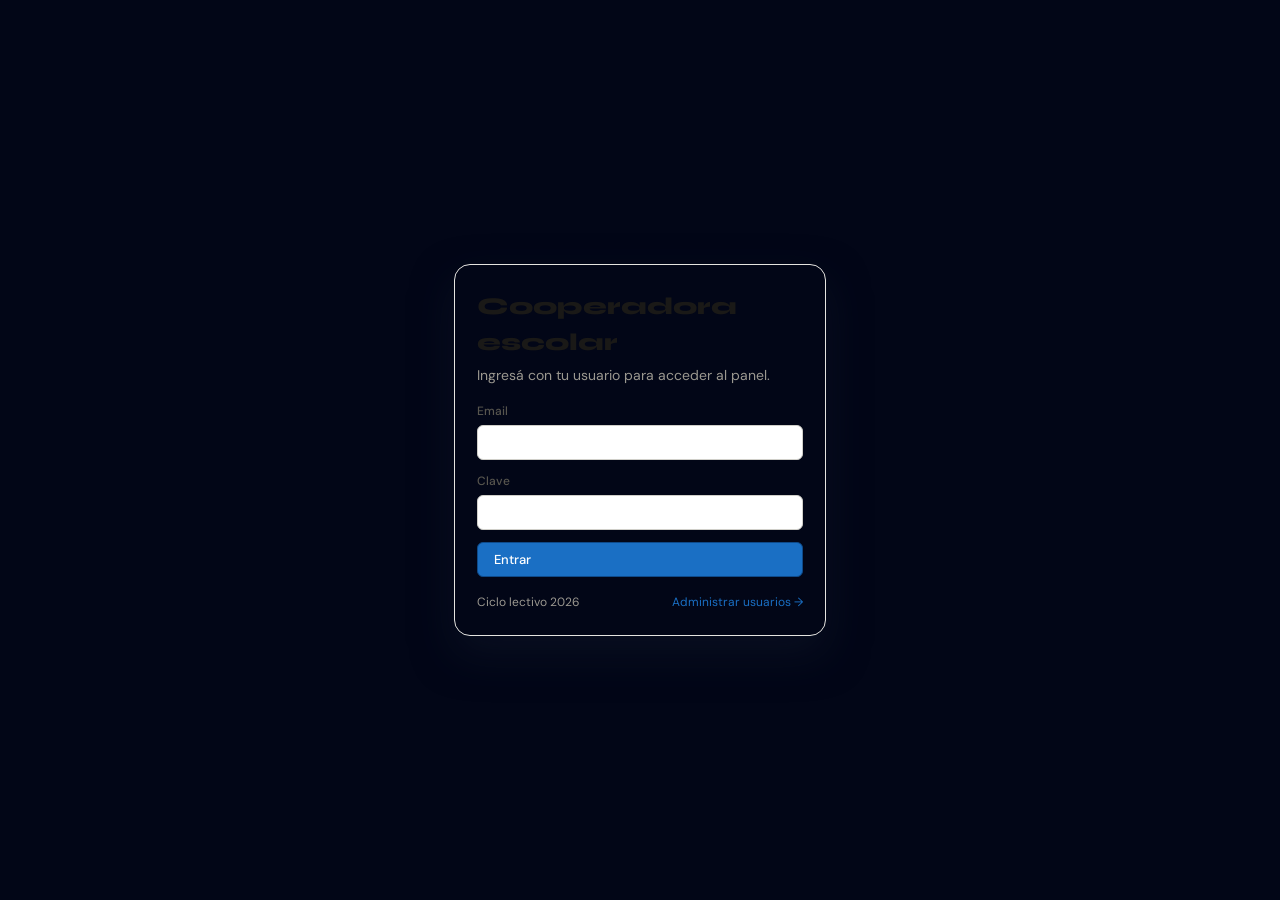
<file: templates/login.html>
<!DOCTYPE html>
<html lang="es">
<head>
<meta charset="UTF-8"><meta name="viewport" content="width=device-width, initial-scale=1.0">
<title>Ingreso – Cooperadora Escolar</title>
<link rel="preconnect" href="https://fonts.googleapis.com">
<link href="https://fonts.googleapis.com/css2?family=DM+Sans:wght@300;400;500;600&family=Syne:wght@700;800&display=swap" rel="stylesheet">
<link rel="stylesheet" href="/static/css/main.css">
<style>
  body{background:var(--bg-body,#020617);display:flex;align-items:center;justify-content:center;min-height:100vh;margin:0;font-family:'DM Sans',system-ui,sans-serif}
  .login-shell{width:100%;max-width:420px;padding:24px}
  .login-card{background:var(--bg-elevated,#020617);border-radius:16px;border:1px solid var(--border,#1f2937);padding:24px 22px;box-shadow:0 18px 40px rgba(15,23,42,.5)}
  .login-title{font-family:'Syne',system-ui,sans-serif;font-size:24px;font-weight:800;margin:0 0 4px}
  .login-sub{color:var(--text-3,#9ca3af);font-size:14px;margin-bottom:16px}
  .login-footer{margin-top:16px;font-size:12px;color:var(--text-3,#9ca3af);display:flex;justify-content:space-between;align-items:center}
</style>
</head>
<body>
<div class="login-shell">
  <div class="login-card">
    <h1 class="login-title">Cooperadora escolar</h1>
    <p class="login-sub">Ingresá con tu usuario para acceder al panel.</p>
    <div class="form-group"><label class="form-label">Email</label><input id="login-email" type="email" autocomplete="username"></div>
    <div class="form-group"><label class="form-label">Clave</label><input id="login-pass" type="password" autocomplete="current-password"></div>
    <div style="display:flex;gap:8px;margin-top:6px"><button class="btn btn-primary" style="flex:1" onclick="login()">Entrar</button></div>
    <div id="login-msg" style="margin-top:10px;font-size:13px;color:var(--text-3)"></div>
    <div class="login-footer">
      <span>Ciclo lectivo 2026</span>
      <a href="usuarios.html" style="color:var(--blue,#3b82f6);text-decoration:none;font-size:12px">Administrar usuarios →</a>
    </div>
  </div>
</div>
<div id="toast"></div>
<script src="/static/api.js"></script>
<script>
async function login(){
  var e=document.getElementById('login-email').value.trim();
  var p=document.getElementById('login-pass').value;
  if(!e||!p){showToast('Ingresá email y clave','error');return;}
  try{
    var r=await API.post('/api/login',{email:e,password:p});
    localStorage.setItem('user',JSON.stringify(r));
    document.getElementById('login-msg').textContent='Sesión iniciada como '+r.email;
    window.location.href='index.html';
  }catch(err){
    document.getElementById('login-msg').textContent='';
    showToast(err.message,'error');
  }
}
</script>
</body>
</html>
</file>
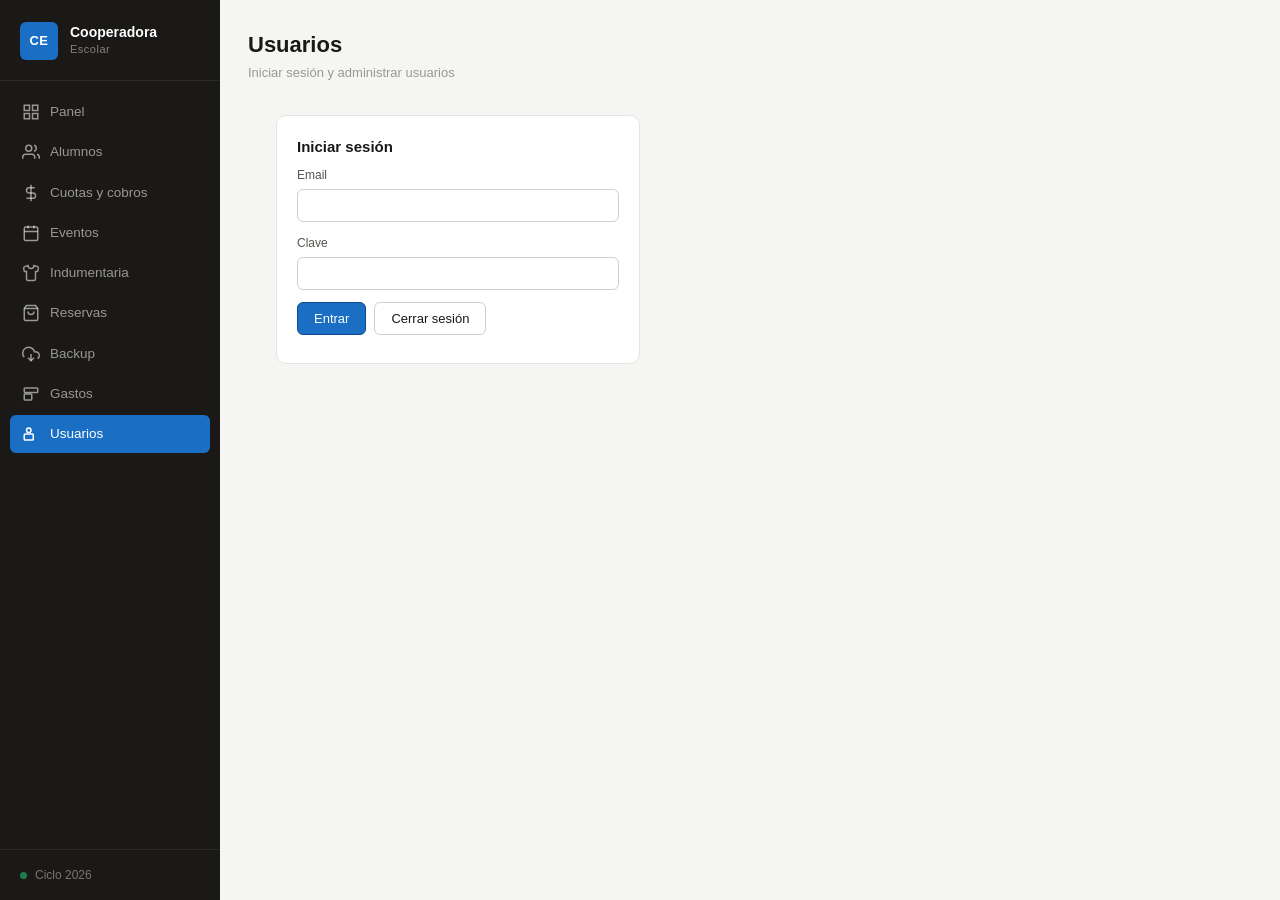
<file: templates/usuarios.html>
<!DOCTYPE html>
<html lang="es">
<head>
<meta charset="UTF-8"><meta name="viewport" content="width=device-width, initial-scale=1.0">
<title>Usuarios – Cooperadora Escolar</title>
<link rel="stylesheet" href="/static/css/main.css">
</head>
<body>
<div class="layout">
  <main class="main-content">
    <header class="topbar">
      <div><h1 class="page-title">Usuarios</h1><p class="page-subtitle">Iniciar sesión y administrar usuarios</p></div>
      <div class="topbar-actions"></div>
    </header>
    <div class="page-content">
      <div style="max-width:420px;margin:8px 0">
        <div class="card">
          <div style="margin-bottom:8px;font-weight:700">Iniciar sesión</div>
          <div class="form-group"><label class="form-label">Email</label><input id="login-email" type="email"></div>
          <div class="form-group"><label class="form-label">Clave</label><input id="login-pass" type="password"></div>
          <div style="display:flex;gap:8px"><button class="btn btn-primary" onclick="login()">Entrar</button><button class="btn" onclick="logout()">Cerrar sesión</button></div>
          <div id="login-msg" style="margin-top:8px;color:var(--text-3)"></div>
        </div>
      </div>

      <div id="admin-area" style="display:none;margin-top:12px">
        <div class="card">
          <div style="display:flex;justify-content:space-between;align-items:center"><strong>Usuarios existentes</strong><button class="btn" onclick="recargarUsers()">Recargar</button></div>
          <table class="table" style="margin-top:8px"><thead><tr><th>Email</th><th>Activo</th><th style="width:160px"></th></tr></thead><tbody id="tbody-users"></tbody></table>
        </div>
        <div class="card" style="margin-top:12px">
          <div style="font-weight:700">Crear usuario</div>
          <div class="form-group"><label class="form-label">Email</label><input id="new-email" type="email"></div>
          <div class="form-group"><label class="form-label">Clave</label><input id="new-pass" type="password"></div>
          <div style="display:flex;gap:8px"><button class="btn btn-primary" onclick="crearUser()">Crear</button></div>
        </div>
      </div>
    </div>
  </main>
</div>
<div id="toast"></div>
<script src="/static/api.js"></script>
<script src="/static/sidebar.js"></script>
<script>
function showAdminArea(on){ document.getElementById('admin-area').style.display=on?'block':'none'; }
async function login(){ var e=document.getElementById('login-email').value; var p=document.getElementById('login-pass').value; try{ var r=await API.post('/api/login',{email:e,password:p}); document.getElementById('login-msg').textContent='Conectado: '+r.email; localStorage.setItem('user',JSON.stringify(r)); showAdminArea(true); recargarUsers(); }catch(err){ showToast(err.message,'error'); } }
function logout(){ localStorage.removeItem('user'); document.getElementById('login-msg').textContent=''; showAdminArea(false); }
async function recargarUsers(){ try{ var data=await API.get('/api/users'); document.getElementById('tbody-users').innerHTML=data.map(u=>`<tr><td>${u.email}</td><td>${u.activo? 'Sí':'No'}</td><td style="display:flex;gap:6px"><button class="btn btn-sm" onclick="editarUserPrompt(${u.id},'${u.email}')">Editar</button></td></tr>`).join(''); }catch(e){showToast(e.message,'error');} }
function editarUserPrompt(id,email){ var nuevo=prompt('Nuevo email',email); if(!nuevo) return; var pw=prompt('Nueva clave (dejar vacío para no cambiar)'); API.put('/api/users/'+id,{email:nuevo,password:pw}).then(()=>{showToast('Usuario actualizado');recargarUsers();}).catch(e=>showToast(e.message,'error')) }
async function crearUser(){ var e=document.getElementById('new-email').value; var p=document.getElementById('new-pass').value; if(!e||!p){showToast('Complete email y clave','error');return;} try{ await API.post('/api/users',{email:e,password:p}); showToast('Usuario creado'); document.getElementById('new-email').value=''; document.getElementById('new-pass').value=''; recargarUsers(); }catch(e){showToast(e.message,'error');} }
// si ya hay user en localStorage
if(localStorage.getItem('user')){ showAdminArea(true); recargarUsers(); }
</script>
</body>
</html>
</file>
<file: static/css/main.css>
/* ===== RESET & BASE ===== */
*, *::before, *::after { box-sizing: border-box; margin: 0; padding: 0; }

:root {
  --blue: #1a6fc4;
  --blue-light: #e8f2fd;
  --blue-dark: #0e4a8a;
  --green: #1e7d4b;
  --green-light: #e6f5ee;
  --amber: #b45309;
  --amber-light: #fef3cd;
  --purple: #6d28d9;
  --purple-light: #ede9fe;
  --red: #c0392b;
  --red-light: #fdecea;
  --wa: #1a7c3e;
  --wa-light: #e6f5ec;

  --bg: #f5f5f3;
  --surface: #ffffff;
  --border: #e5e4e0;
  --border-strong: #d0cfc9;
  --text: #1a1917;
  --text-2: #57554e;
  --text-3: #9b9890;

  --sidebar-w: 220px;
  --radius: 10px;
  --radius-sm: 6px;
}

html { font-size: 15px; }
body {
  font-family: 'DM Sans', sans-serif;
  background: var(--bg);
  color: var(--text);
  min-height: 100vh;
  line-height: 1.5;
}

/* ===== LAYOUT ===== */
.layout { display: flex; min-height: 100vh; }

/* ===== SIDEBAR ===== */
.sidebar {
  width: var(--sidebar-w);
  min-width: var(--sidebar-w);
  background: var(--text);
  color: #fff;
  display: flex;
  flex-direction: column;
  padding: 0;
  position: sticky;
  top: 0;
  height: 100vh;
}

.sidebar-brand {
  display: flex;
  align-items: center;
  gap: 12px;
  padding: 22px 20px 20px;
  border-bottom: 1px solid rgba(255,255,255,0.08);
  margin-bottom: 8px;
}
.brand-icon {
  width: 38px; height: 38px;
  background: var(--blue);
  border-radius: var(--radius-sm);
  display: flex; align-items: center; justify-content: center;
  font-family: 'Syne', sans-serif;
  font-weight: 800; font-size: 13px;
  color: #fff; letter-spacing: 0.5px;
  flex-shrink: 0;
}
.brand-name { font-family: 'Syne', sans-serif; font-weight: 700; font-size: 14px; line-height: 1.1; }
.brand-sub { font-size: 11px; color: rgba(255,255,255,0.45); letter-spacing: 0.5px; margin-top: 1px; }

.sidebar-nav { flex: 1; padding: 4px 10px; display: flex; flex-direction: column; gap: 2px; }
.nav-link {
  display: flex; align-items: center; gap: 10px;
  padding: 9px 12px;
  border-radius: var(--radius-sm);
  color: rgba(255,255,255,0.55);
  text-decoration: none; font-size: 13.5px; font-weight: 400;
  transition: all 0.15s;
}
.nav-link:hover { background: rgba(255,255,255,0.08); color: rgba(255,255,255,0.9); }
.nav-link.active { background: var(--blue); color: #fff; font-weight: 500; }

.sidebar-footer {
  padding: 16px 20px;
  border-top: 1px solid rgba(255,255,255,0.08);
}
.school-info { display: flex; align-items: center; gap: 8px; font-size: 12px; color: rgba(255,255,255,0.4); }
.school-dot { width: 7px; height: 7px; border-radius: 50%; background: var(--green); }

/* ===== MAIN ===== */
.main-content { flex: 1; overflow: auto; display: flex; flex-direction: column; }

.topbar {
  display: flex; align-items: flex-start; justify-content: space-between;
  padding: 28px 28px 0;
  margin-bottom: 24px;
}
.page-title { font-family: 'Syne', sans-serif; font-weight: 700; font-size: 22px; }
.page-subtitle { font-size: 13px; color: var(--text-3); margin-top: 2px; }
.date-badge {
  font-size: 12px; color: var(--text-3);
  background: var(--surface); border: 1px solid var(--border);
  padding: 6px 12px; border-radius: 20px;
  white-space: nowrap;
  text-transform: capitalize;
}

.topbar-actions { display: flex; align-items: center; gap: 10px; margin-top: 4px; }

/* ===== METRICS ===== */
.metrics-grid {
  display: grid; grid-template-columns: repeat(4, 1fr);
  gap: 14px; padding: 0 28px; margin-bottom: 20px;
}
.metric-card {
  background: var(--surface); border: 1px solid var(--border);
  border-radius: var(--radius); padding: 18px 20px;
  border-left: 4px solid transparent;
  transition: transform 0.15s, box-shadow 0.15s;
}
.metric-card:hover { transform: translateY(-2px); box-shadow: 0 4px 16px rgba(0,0,0,0.07); }
.metric-blue { border-left-color: var(--blue); }
.metric-green { border-left-color: var(--green); }
.metric-amber { border-left-color: var(--amber); }
.metric-purple { border-left-color: var(--purple); }
.metric-label { font-size: 12px; color: var(--text-3); font-weight: 500; text-transform: uppercase; letter-spacing: 0.5px; margin-bottom: 6px; }
.metric-value { font-family: 'Syne', sans-serif; font-weight: 700; font-size: 26px; line-height: 1; margin-bottom: 4px; }
.metric-sub { font-size: 12px; color: var(--text-3); }
.metric-blue .metric-value { color: var(--blue); }
.metric-green .metric-value { color: var(--green); }
.metric-amber .metric-value { color: var(--amber); }
.metric-purple .metric-value { color: var(--purple); }

/* ===== DASHBOARD GRID ===== */
.dashboard-grid { display: grid; grid-template-columns: 1fr 1fr; gap: 14px; padding: 0 28px; margin-bottom: 14px; }

/* ===== CARDS ===== */
.card {
  background: var(--surface); border: 1px solid var(--border);
  border-radius: var(--radius); padding: 20px;
  margin: 0 28px 14px;
}
.card-header { display: flex; align-items: center; justify-content: space-between; margin-bottom: 14px; }
.card-title { font-size: 14px; font-weight: 600; }
.card-link { font-size: 12px; color: var(--blue); text-decoration: none; }
.card-link:hover { text-decoration: underline; }

/* ===== TABLE ===== */
.table { width: 100%; border-collapse: collapse; font-size: 13px; }
.table th { text-align: left; padding: 6px 10px; color: var(--text-3); font-weight: 500; font-size: 11.5px; text-transform: uppercase; letter-spacing: 0.4px; border-bottom: 1px solid var(--border); }
.table td { padding: 9px 10px; border-bottom: 1px solid var(--border); }
.table tr:last-child td { border-bottom: none; }
.table tbody tr:hover td { background: var(--bg); }

.text-red { color: var(--red); font-weight: 500; }
.text-green { color: var(--green); font-weight: 500; }
.text-amber { color: var(--amber); font-weight: 500; }

/* ===== BADGES ===== */
.badge { display: inline-block; padding: 2px 9px; border-radius: 20px; font-size: 11px; font-weight: 500; }
.badge-green { background: var(--green-light); color: var(--green); }
.badge-amber { background: var(--amber-light); color: var(--amber); }
.badge-red { background: var(--red-light); color: var(--red); }
.badge-blue { background: var(--blue-light); color: var(--blue); }
.badge-purple { background: var(--purple-light); color: var(--purple); }

/* ===== EVENTS ===== */
.events-row { display: flex; gap: 12px; flex-wrap: wrap; }
.event-chip {
  display: flex; align-items: center; gap: 10px;
  border: 1px solid var(--border); border-radius: var(--radius-sm);
  padding: 10px 14px; flex: 1; min-width: 180px;
}
.event-chip-dot { width: 8px; height: 8px; border-radius: 50%; flex-shrink: 0; }
.event-active .event-chip-dot { background: var(--green); }
.event-upcoming .event-chip-dot { background: var(--amber); }
.event-chip-name { font-size: 13px; font-weight: 500; }
.event-chip-date { font-size: 11.5px; color: var(--text-3); margin-top: 1px; }

/* ===== TOOLBAR ===== */
.toolbar { display: flex; gap: 8px; align-items: center; margin-bottom: 16px; flex-wrap: wrap; }
.toolbar input[type="text"], .toolbar input[type="search"] { width: 240px; }

/* ===== BUTTONS ===== */
.btn {
  display: inline-flex; align-items: center; gap: 6px;
  padding: 8px 16px; border-radius: var(--radius-sm);
  border: 1px solid var(--border-strong);
  background: var(--surface); color: var(--text);
  cursor: pointer; font-size: 13px; font-family: 'DM Sans', sans-serif;
  font-weight: 500; text-decoration: none;
  transition: all 0.15s; white-space: nowrap;
}
.btn:hover { background: var(--bg); }
.btn-sm { padding: 5px 11px; font-size: 12px; }
.btn-primary { background: var(--blue); color: #fff; border-color: var(--blue-dark); }
.btn-primary:hover { background: var(--blue-dark); }
.btn-success { background: var(--green); color: #fff; border-color: var(--green); }
.btn-success:hover { filter: brightness(0.9); }
.btn-wa { background: var(--wa); color: #fff; border-color: var(--wa); }
.btn-wa:hover { filter: brightness(0.9); }
.btn-danger { background: var(--red); color: #fff; border-color: var(--red); }

/* ===== FORM ELEMENTS ===== */
input, select, textarea {
  font-family: 'DM Sans', sans-serif;
  font-size: 13.5px;
  padding: 8px 12px;
  border: 1px solid var(--border-strong);
  border-radius: var(--radius-sm);
  background: var(--surface);
  color: var(--text);
  width: 100%;
  transition: border-color 0.15s;
}
input:focus, select:focus, textarea:focus { outline: none; border-color: var(--blue); box-shadow: 0 0 0 3px rgba(26,111,196,0.1); }
.form-grid { display: grid; grid-template-columns: 1fr 1fr; gap: 12px; margin-bottom: 12px; }
.form-group { display: flex; flex-direction: column; gap: 5px; margin-bottom: 12px; }
.form-label { font-size: 12px; font-weight: 500; color: var(--text-2); }

/* ===== MODAL ===== */
.modal-overlay {
  display: none; position: fixed; inset: 0;
  background: rgba(26,25,23,0.5); backdrop-filter: blur(2px);
  z-index: 200; align-items: center; justify-content: center;
}
.modal-overlay.open { display: flex; }
.modal {
  background: var(--surface); border-radius: var(--radius);
  border: 1px solid var(--border);
  padding: 24px; width: 500px; max-width: 95vw;
  max-height: 90vh; overflow-y: auto;
  box-shadow: 0 20px 60px rgba(0,0,0,0.2);
}
.modal-title { font-family: 'Syne', sans-serif; font-weight: 700; font-size: 17px; margin-bottom: 20px; }
.modal-footer { display: flex; gap: 8px; justify-content: flex-end; margin-top: 20px; padding-top: 16px; border-top: 1px solid var(--border); }

/* ===== ALERT / TOAST ===== */
#toast {
  display: none; position: fixed;
  bottom: 24px; right: 24px; z-index: 999;
  background: var(--text); color: #fff;
  padding: 12px 18px; border-radius: var(--radius-sm);
  font-size: 13px; font-weight: 500;
  box-shadow: 0 8px 24px rgba(0,0,0,0.2);
  max-width: 320px;
}

/* ===== PAGE CONTENT ===== */
.page-content { padding: 0 28px 28px; }
.section-header { display: flex; align-items: center; justify-content: space-between; margin-bottom: 16px; }

/* ===== TABS ===== */
.tabs { display: flex; gap: 4px; margin-bottom: 16px; background: var(--bg); padding: 4px; border-radius: var(--radius-sm); width: fit-content; }
.tab { padding: 6px 16px; border-radius: 5px; cursor: pointer; font-size: 13px; color: var(--text-3); font-weight: 500; border: none; background: none; font-family: 'DM Sans',sans-serif; transition: all 0.15s; }
.tab:hover { color: var(--text); }
.tab.active { background: var(--surface); color: var(--text); box-shadow: 0 1px 4px rgba(0,0,0,0.08); }

/* ===== WA PREVIEW ===== */
.wa-preview {
  background: #e6f5ec; border: 1px solid #a8d5b5;
  border-radius: var(--radius-sm); padding: 10px 14px;
  font-size: 12px; color: #145f2f; white-space: pre-line;
  margin: 8px 0 12px; line-height: 1.6;
}

/* ===== FILTERS BAR ===== */
.filter-bar { display: flex; gap: 8px; align-items: center; flex-wrap: wrap; margin-bottom: 16px; }
.filter-bar input { max-width: 260px; }
.filter-bar select { max-width: 160px; }

/* ===== INVENTORY GRID ===== */
.inv-grid { display: grid; grid-template-columns: repeat(auto-fill, minmax(200px, 1fr)); gap: 12px; }
.inv-card {
  background: var(--surface); border: 1px solid var(--border);
  border-radius: var(--radius); padding: 16px; position: relative;
}
.inv-card-name { font-weight: 600; font-size: 14px; margin-bottom: 4px; }
.inv-card-detail { font-size: 12px; color: var(--text-3); margin-bottom: 10px; }
.inv-card-price { font-family: 'Syne',sans-serif; font-weight: 700; font-size: 16px; color: var(--blue); margin-bottom: 8px; }
.inv-card-stock { display: flex; align-items: center; justify-content: space-between; font-size: 12px; }
.stock-pill { padding: 2px 9px; border-radius: 12px; font-weight: 500; }
.stock-ok { background: var(--green-light); color: var(--green); }
.stock-low { background: var(--amber-light); color: var(--amber); }
.stock-out { background: var(--red-light); color: var(--red); }

/* ===== RESPONSIVE ===== */
@media (max-width: 960px) {
  .metrics-grid { grid-template-columns: repeat(2,1fr); }
  .dashboard-grid { grid-template-columns: 1fr; }
}
@media (max-width: 640px) {
  .sidebar { display: none; }
  .topbar { padding: 16px 16px 0; }
  .metrics-grid { padding: 0 16px; grid-template-columns: 1fr 1fr; }
  .dashboard-grid { padding: 0 16px; }
  .card { margin: 0 16px 14px; }
  .page-content { padding: 0 16px 16px; }
}
</file>
